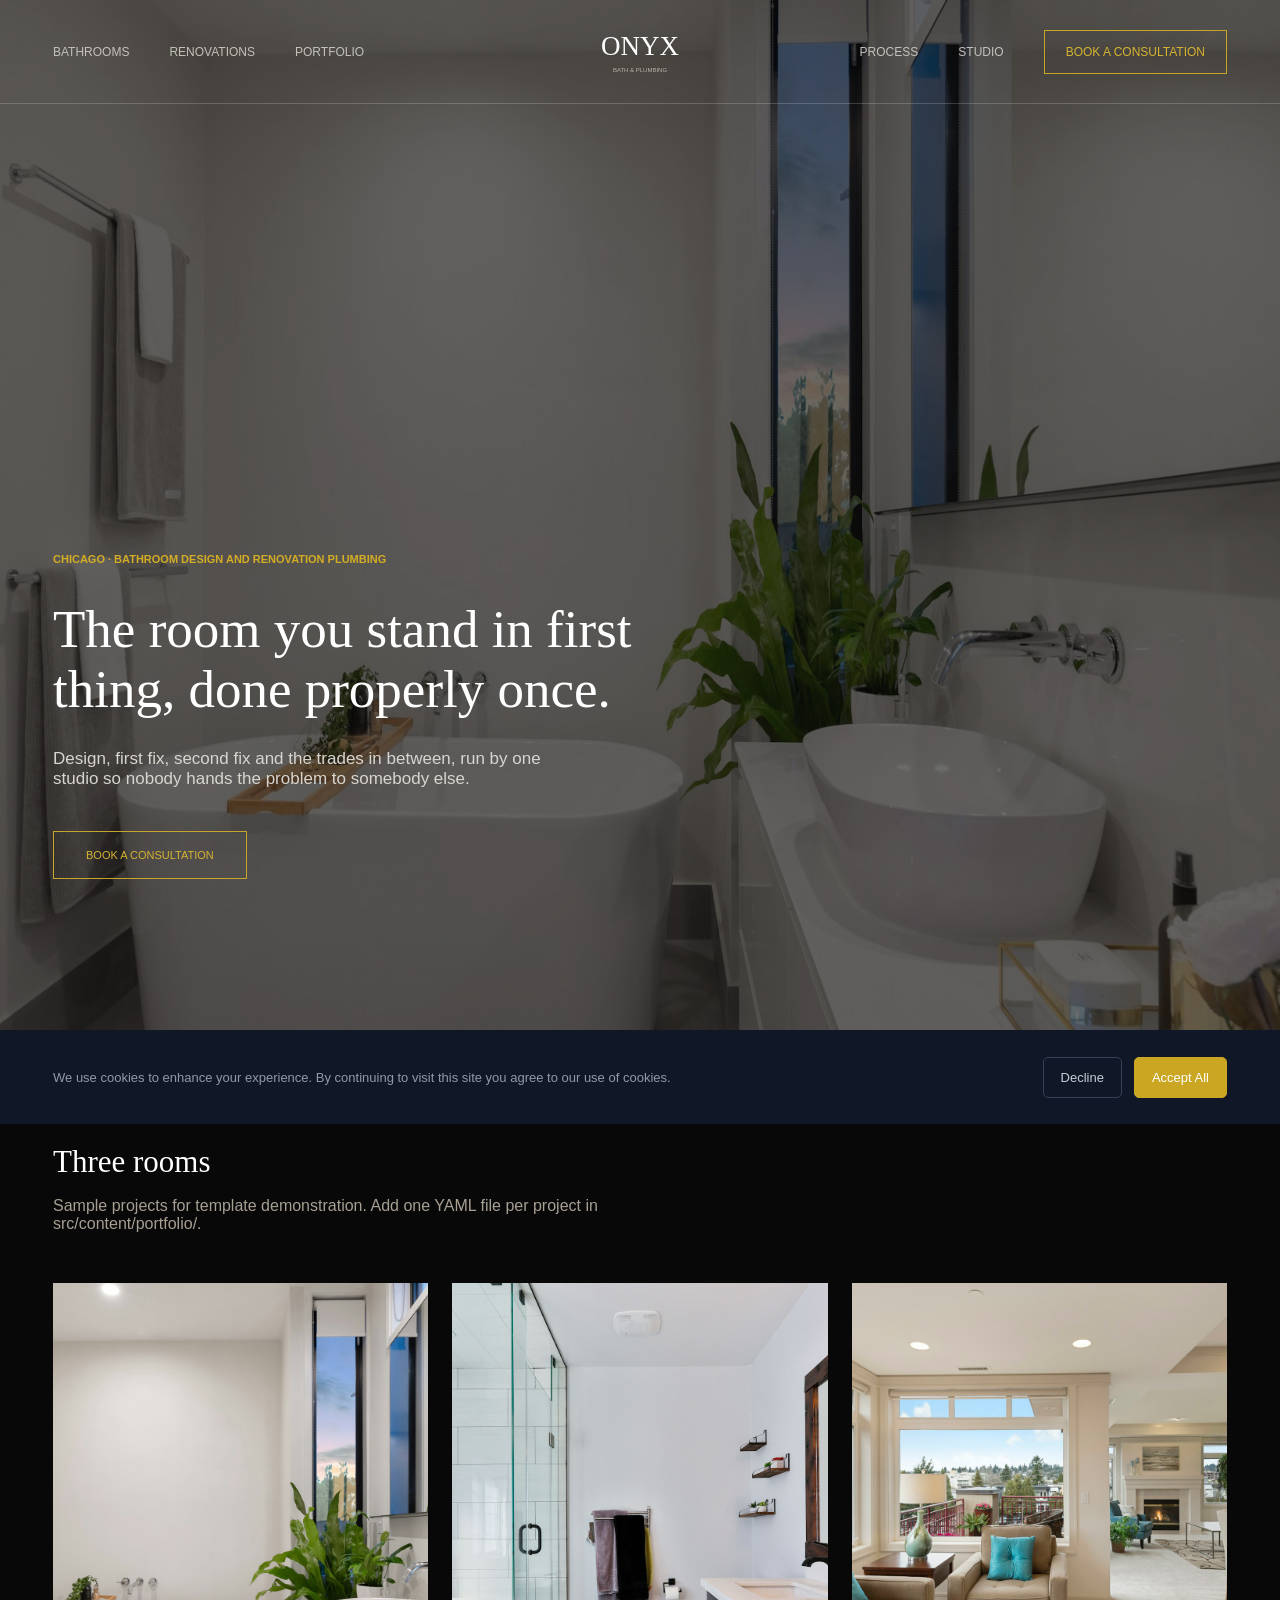
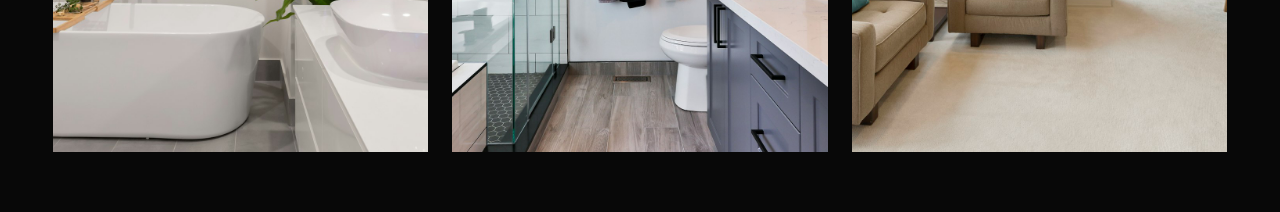
<file: index.html>
<!DOCTYPE html>
<html lang="en">
<head>
    <meta charset="UTF-8">
    <meta name="viewport" content="width=device-width, initial-scale=1.0">
    <title>ONYX | Bath & Plumbing</title>
    <link rel="stylesheet" href="style.css">
</head>
<body>

    <section class="hero">
        <img class="hero-img" src="background.png" alt="">
        <div class="hero-overlay"></div>

        <div class="hero-content">
        <nav class="navbar">
            <div class="nav-links left-links">
                <a href="#">BATHROOMS</a>
                <a class="hide-mobile" href="#">RENOVATIONS</a>
                <a class="hide-mobile" href="#">PORTFOLIO</a>
            </div>

            <div class="logo">
                <div class="logo-name">ONYX</div>
                <div class="logo-subtitle">BATH & PLUMBING</div>
            </div>

            <div class="nav-links right-links">
                <a class="hide-mobile" href="#">PROCESS</a>
                <a class="hide-mobile" href="#">STUDIO</a>
                <a class="consultation-small" href="#">BOOK A CONSULTATION</a>
            </div>
        </nav>

        <div class="hero-text">
            <p class="eyebrow">CHICAGO · BATHROOM DESIGN AND RENOVATION PLUMBING</p>

            <h1>
                The room you stand in first<br>
                thing, done properly once.
            </h1>

            <p class="description">
                Design, first fix, second fix and the trades in between, run by one<br>
                studio so nobody hands the problem to somebody else.
            </p>

            <a class="gold-button" href="#">BOOK A CONSULTATION</a>
        </div>
        </div>
    </section>

    <section class="cookie-bar">
        <p>
            We use cookies to enhance your experience. By continuing to visit this site you agree to our use of cookies.
        </p>

        <div class="cookie-actions">
            <button class="decline">Decline</button>
            <button class="accept">Accept All</button>
        </div>
    </section>

    <main class="portfolio">
        <h2>Three rooms</h2>

        <p class="portfolio-description">
            Sample projects for template demonstration. Add one YAML file per project in<br>
            src/content/portfolio/.
        </p>

        <div class="cards">
            <div class="card"><img src="bathroom-card.png" alt="Modern bathtub bathroom"></div>

            <div class="card"><img src="shower-card.png" alt="Modern shower bathroom"></div>

            <div class="card"><img src="living-card.png" alt="Modern living room"></div>
        </div>
    </main>

</body>
</html>
</file>
<file: style.css>
* {
    margin: 0;
    padding: 0;
    box-sizing: border-box;
}

body {
    background: #080808;
    color: #ffffff;
    font-family: Arial, Helvetica, sans-serif;
}

.hero {
    height: 1030px;
    display: grid;
    grid-template-rows: minmax(0, 1fr);
}

.hero-img,
.hero-overlay,
.hero-content {
    grid-area: 1 / 1;
}

.hero-img {
    width: 100%;
    height: 100%;
    display: block;
}

.hero-overlay {
    background: rgba(10, 10, 10, 0.60);
}

.hero-content {
    display: flex;
    flex-direction: column;
}

.navbar {
    height: 104px;
    padding: 0 53px;
    flex-shrink: 0;

    display: flex;
    align-items: center;
    justify-content: space-between;

    border-bottom: 1px solid rgba(255, 255, 255, 0.18);
}

.nav-links {
    display: flex;
    align-items: center;
    gap: 40px;
}

.nav-links a {
    color: #c4c1bb;
    text-decoration: none;
    font-size: 12px;
}

.left-links,
.right-links {
    flex: 1 1 0;
}

.right-links {
    justify-content: flex-end;
}

.logo {
    text-align: center;
}

.logo-name {
    font-family: Georgia, "Times New Roman", serif;
    font-size: 27px;
}

.logo-subtitle {
    margin-top: 5px;
    font-size: 6px;
    color: #b9b4ab;
}

.consultation-small {
    padding: 14px 21px;
    border: 1px solid #c8a528;
    color: #d6b331 !important;
}

.hero-text {
    margin-top: 449px;
    padding: 0 53px;
}

.eyebrow {
    margin-bottom: 34px;
    color: #d4ad25;
    font-size: 11px;
    font-weight: bold;
}

.hero-text h1 {
    max-width: 850px;
    font-family: Georgia, "Times New Roman", serif;
    font-size: 53px;
    font-weight: normal;
}

.description {
    margin-top: 30px;
    color: #d8d5cf;
    font-size: 17px;
}

.gold-button {
    display: inline-block;
    margin-top: 42px;
    padding: 17px 32px;
    border: 1px solid #c8a528;
    color: #d6b331;
    text-decoration: none;
    font-size: 11px;
}

.cookie-bar {
    min-height: 94px;
    padding: 0 53px;
    background: #101827;

    display: flex;
    align-items: center;
    justify-content: space-between;
    gap: 30px;
}

.cookie-bar p {
    color: #9299a5;
    font-size: 13px;
}

.cookie-actions {
    display: flex;
    gap: 12px;
}

.cookie-actions button {
    padding: 12px 17px;
    border-radius: 5px;
    font-size: 13px;
    cursor: pointer;
}

.decline {
    background: transparent;
    border: 1px solid #344055;
    color: #c7ccd4;
}

.accept {
    background: #caa623;
    border: 1px solid #caa623;
    color: #ffffff;
}

.portfolio {
    padding: 20px 53px 60px;
    background: #080808;
}

.portfolio h2 {
    margin-bottom: 17px;
    font-family: Georgia, "Times New Roman", serif;
    font-size: 31px;
    font-weight: normal;
}

.portfolio-description {
    margin-bottom: 50px;
    color: #a79f92;
    font-size: 16px;
}

.cards {
    display: flex;
    gap: 24px;
}

.card {
    flex: 1 1 0;
    min-width: 0;
}

.card img {
    width: 100%;
    display: block;
}

@media (max-width: 1000px) {
    .navbar {
        padding: 0 28px;
    }

    .nav-links {
        gap: 16px;
    }

    .hero-text {
        padding: 0 30px;
    }

    .hero-text h1 {
        font-size: 43px;
    }

    .portfolio {
        padding-left: 30px;
        padding-right: 30px;
    }

    .cookie-bar {
        padding: 20px 30px;
    }
}

@media (max-width: 750px) {
    .hero {
        height: 850px;
    }

    .navbar {
        height: 80px;
    }

    .hide-mobile {
        display: none;
    }

    .left-links,
    .right-links {
        flex: 0 1 auto;
    }

    .hero-text {
        margin-top: 310px;
        padding: 0 25px;
    }

    .hero-text h1 {
        font-size: 38px;
    }

    .description {
        font-size: 15px;
    }

    .description br,
    .portfolio-description br {
        display: none;
    }

    .cookie-bar {
        flex-direction: column;
        align-items: flex-start;
        padding: 20px 25px;
    }

    .cards {
        flex-direction: column;
    }

    .card {
        flex: none;
    }

    .portfolio {
        padding: 30px 25px 50px;
    }
}
</file>
